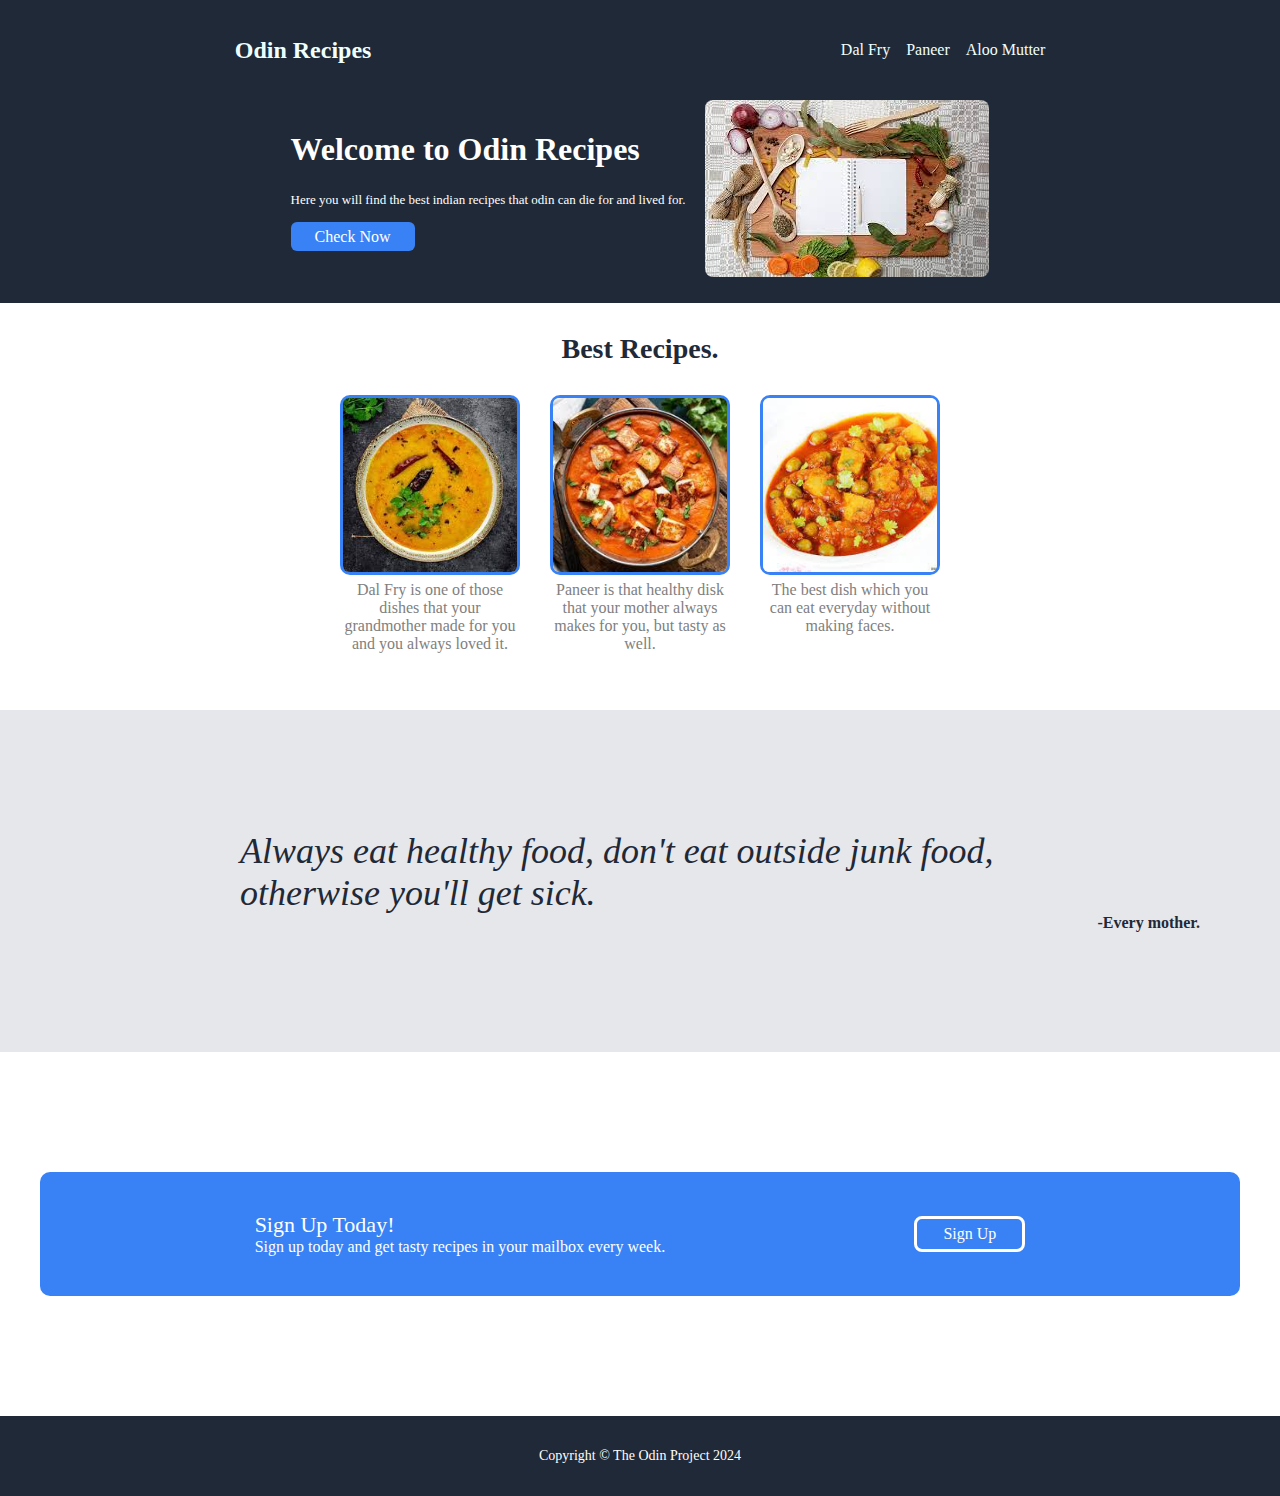
<file: index.html>
<!DOCTYPE html>
<html lang="en">

    <head>
        <meta charset="UTF-8">
        <meta name="viewport" content="width=device-width, initial-scale=1.0">
        <title>Odin Recipes</title>
        <link rel="stylesheet" href="./style/style.css">
    </head>

    <body>
        <section class="hero">
            <header class="header">
                <div class="header-logo">
                    <a href="#">
                        Odin Recipes
                    </a>
                </div>
                <nav>
                    <div class="header-links">
                        <a href="./recipes/dal.html">Dal Fry</a>
                        <a href="./recipes/paneer.html">Paneer</a>
                        <a href="./recipes/aloo.html">Aloo Mutter</a>
                    </div>
                </nav>
            </header>
        </section>

        <section>
            <div class="part-one">
                <div class="part-one-left">
                    <div class="subtitle">
                        Welcome to Odin Recipes
                    </div>
                    <div class="text-part-one">
                        Here you will find the best indian recipes that odin can die for and lived for.
                    </div>
                    <div>
                        <a href="index.html" class="button-one">Check Now</a>
                    </div>
                </div>
                <div class="part-one-right">
                    <img src="./images/recipe.jpeg" alt="Book of recipes" class="img-one">
                </div>
            </div>
        </section>

        <section>
            <div class="part-two">
                <h2 class="subtitle-two">Best Recipes.</h2>
                <div class="photos-containers">
                    <div class="photo-box">
                        <img src="./images/dal.jpeg" alt="Dal fry in a bowl">
                        <p>Dal Fry is one of those dishes that your grandmother made for you and you always loved it.
                        </p>
                    </div>
                    <div class="photo-box">
                        <img src="./images/paneer.jpeg" alt="Paneer in a bowl">
                        <p>Paneer is that healthy disk that your mother always makes for you, but tasty as well.</p>
                    </div>
                    <div class="photo-box">
                        <img src="./images/aloo.jpeg" alt="Aloo mutter in a bowl">
                        <p>The best dish which you can eat everyday without making faces.</p>
                    </div>
                </div>
            </div>
        </section>

        <section>
            <div class="part-three">
                <p class="quote">Always eat healthy food, don't eat outside junk food, otherwise you'll get sick.</p>
                <p class="quote-author">-Every mother.</p>
            </div>
        </section>

        <section>
            <div class="part-four">
                <div class="text-four">
                    <p class="p-four">Sign Up Today!</p>
                    <p>Sign up today and get tasty recipes in your mailbox every week.</p>
                </div>
                <a href="#" class="button-four">Sign Up</a>
            </div>
        </section>

        <section>
            <footer>
                <p class="footer-text">Copyright &copy The Odin Project 2024</p>
            </footer>
        </section>
    </body>

</html>
</file>
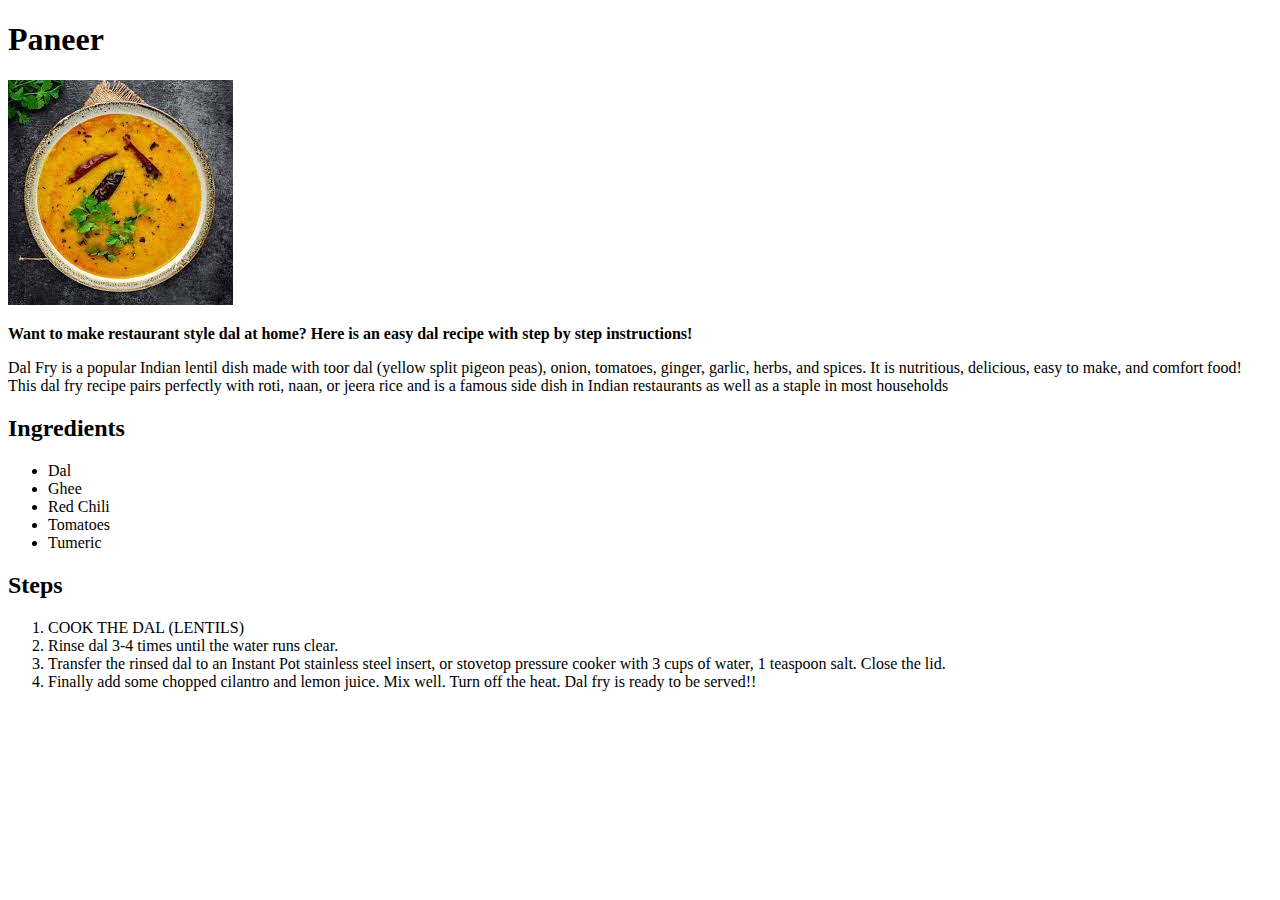
<file: recipes/aloo.html>
<!DOCTYPE html>
<html lang="en">

    <head>
        <meta charset="UTF-8">
        <meta name="viewport" content="width=device-width, initial-scale=1.0">
        <title>Recipe for Paneer</title>
    </head>

    <body>
        <h1>Paneer</h1>
        <img src="../images/dal.jpeg" alt="Dal Fry present in a bowl" srcset="../images/dal.jpeg 200w 1x">
        <p><strong>Want to make restaurant style dal at home? Here is an easy dal recipe with step by step
                instructions!</strong>
        </p>
        <p>Dal Fry is a popular Indian lentil dish made with toor dal (yellow split pigeon peas), onion, tomatoes,
            ginger, garlic, herbs, and spices. It is nutritious, delicious, easy to make, and comfort food! This dal fry
            recipe pairs perfectly with roti, naan, or jeera rice and is a famous side dish in Indian restaurants as
            well as a staple in most households</p>
            <h2>Ingredients</h2>
            <ul>
                <li>Dal</li>
                <li>Ghee</li>
                <li>Red Chili</li>
                <li>Tomatoes</li>
                <li>Tumeric</li>
            </ul>
            <h2>Steps</h2>
            <ol>
                <li>COOK THE DAL (LENTILS)</li>
                <li>Rinse dal 3-4 times until the water runs clear.</li>
                <li>Transfer the rinsed dal to an Instant Pot stainless steel insert, or stovetop pressure cooker with 3 cups of water, 1 teaspoon salt. Close the lid. </li>
                <li>Finally add some chopped cilantro and lemon juice. Mix well. Turn off the heat. Dal fry is ready to be served!! </li>
            </ol>
    </body>

</html>
</file>
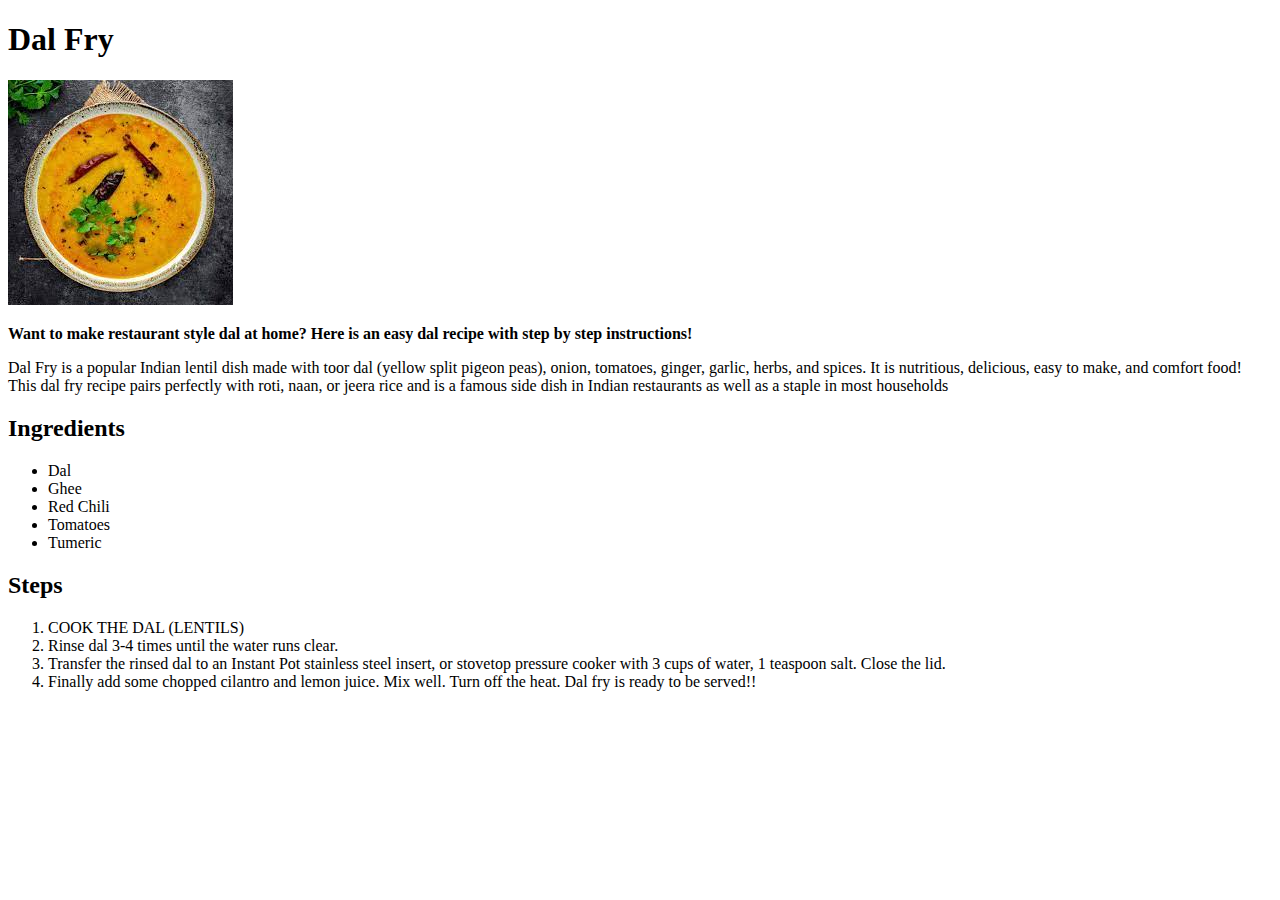
<file: recipes/dal.html>
<!DOCTYPE html>
<html lang="en">

    <head>
        <meta charset="UTF-8">
        <meta name="viewport" content="width=device-width, initial-scale=1.0">
        <title>Recipe for Dal Fry</title>
    </head>

    <body>
        <h1>Dal Fry</h1>
        <img src="../images/dal.jpeg" alt="Dal Fry present in a bowl" srcset="../images/dal.jpeg 200w 1x">
        <p><strong>Want to make restaurant style dal at home? Here is an easy dal recipe with step by step
                instructions!</strong>
        </p>
        <p>Dal Fry is a popular Indian lentil dish made with toor dal (yellow split pigeon peas), onion, tomatoes,
            ginger, garlic, herbs, and spices. It is nutritious, delicious, easy to make, and comfort food! This dal fry
            recipe pairs perfectly with roti, naan, or jeera rice and is a famous side dish in Indian restaurants as
            well as a staple in most households</p>
            <h2>Ingredients</h2>
            <ul>
                <li>Dal</li>
                <li>Ghee</li>
                <li>Red Chili</li>
                <li>Tomatoes</li>
                <li>Tumeric</li>
            </ul>
            <h2>Steps</h2>
            <ol>
                <li>COOK THE DAL (LENTILS)</li>
                <li>Rinse dal 3-4 times until the water runs clear.</li>
                <li>Transfer the rinsed dal to an Instant Pot stainless steel insert, or stovetop pressure cooker with 3 cups of water, 1 teaspoon salt. Close the lid. </li>
                <li>Finally add some chopped cilantro and lemon juice. Mix well. Turn off the heat. Dal fry is ready to be served!! </li>
            </ol>
    </body>

</html>
</file>
<file: style/style.css>
* {
    margin: 0%;
    padding: 0%;
    box-sizing: border-box;
}

/* Hero CSS start */
header {
    color: white;
    background-color: #1F2937;
    height: 100px;
    display: flex;
    justify-content: space-around;
    align-items: center;
}

.header-links {
    font-size: 16px;
    display: flex;
    gap: 16px;
}

.header-logo {
    font-weight: bold;
    font-size: 24px;
}

a {
    color: azure;
    text-decoration: none;
}

a:hover {
    text-decoration: underline;
}
/* Hero CSS end */

/* 1st Section CSS start */
.part-one{
    color: #F9FAF8;
    display: flex;
    justify-content: center;
    align-items: center;
    flex-wrap: wrap;
    gap: 20px;
    color: white;
    background-color: #1F2937;
    padding-bottom: 26px;
}

.subtitle{
    font-size: 32px;
    font-weight: bold;
}

.text-part-one{
    padding-top: 4px;
    font-size: 13px;
}

.button-one{
    border: none;
    padding: 0;
    background-color: #3882F6;
    color: white;
    padding: 6px 24px;
    border-radius: 6px;
    margin-top: 10px;
}

.part-one-left{
    display: flex;
    flex-direction: column;
    gap: 20px;
}

.part-one-right{
    display: flex;
    justify-content: center;
    max-width: 420px;
}

.img-one{
    width: 100%;
    border-radius: 8px;
}
/* 1st Section CSS end */

/* 2nd Section CSS start */
.subtitle-two{
    font-size: 28px;
    font-weight: bold;
}

.part-two{
    padding: 30px 30px 90px 30px;
    color: #1F2937;
    display: flex;
    align-items: center;
    gap: 30px;
    flex-direction: column;
}

.photos-containers{
    display: flex;
    justify-content: center;
    flex-wrap: wrap;
    gap: 30px;
}

.photo-box img{
    width: 100%;
    height: 100%;
    border-radius: 6px;
    object-fit: cover;
}

.photo-box p{
    text-align: center;
    font-size: 16px;
    color: grey;
    margin-top:5px;
}

.photo-box{
    flex-shrink: 0;
    border: 3px solid #3882F6;
    border-radius: 10px;
    height: 180px;
    width: 180px;
    margin-bottom: 45px;
}
/* 2nd Section CSS end */

/* 3rd Section CSS start */
.part-three{
    background-color: #E5E7EB;
    color: #1F2937;
    padding: 120px 80px;
    display: flex;
    flex-direction: column;
    align-items: center;
    justify-content: center;
}

.quote{
    max-width: 800px;
    font-size: 36px;
    font-weight: 300;
    font-style: italic;
}

.quote-author{
    align-self: end;
    font-weight: bold;
}
/* 3rd Section CSS end */

/* 4th Section CSS start */
.part-four{
    display: flex;
    justify-content: space-around;
    align-items: center;
    flex-wrap: wrap;
    margin: 120px 40px;
    padding: 40px 100px;
    background-color: #3882F6;
    border-radius: 10px;
    color: white;
    gap: 20px;
}

.text-four{
    font-weight: lighter;
}

.p-four{
    font-size: 22px;
    font-weight: normal;
}

.button-four{
    border: solid 3px white;
    color: white;
    padding: 6px 26px;
    border-radius: 8px;
    background-color: #3882F6;
}
/* 4th Section CSS end */


footer{
    background-color: #1F2937;
    color: white;
    height: 80px;
    display: flex;
    justify-content: center;
    align-items: center;
    font-weight: lighter;
    font-size: 14px;
}
</file>
